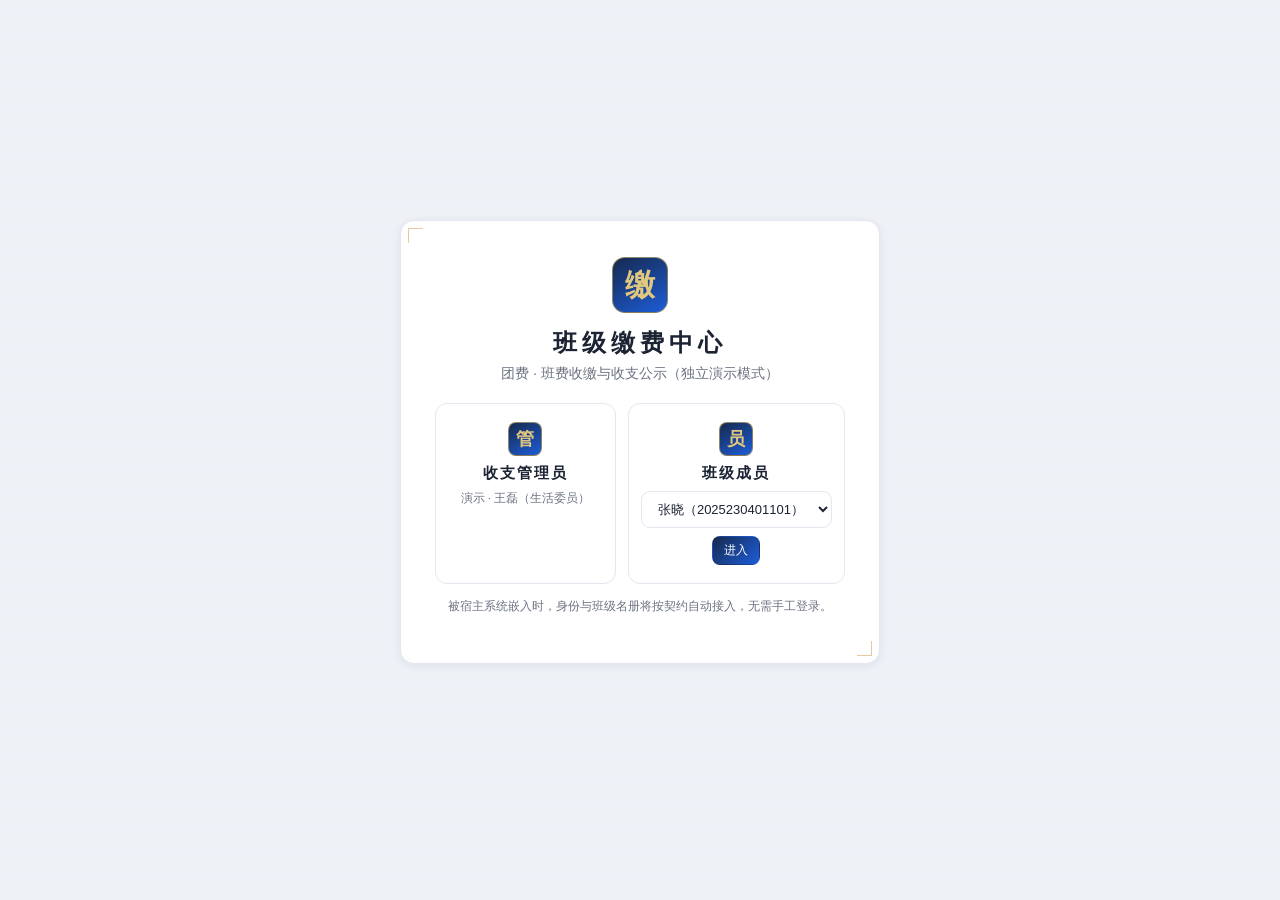
<file: 缴费中心/index.html>
<!doctype html>
<html lang="zh-CN">
<head>
  <meta charset="utf-8">
  <meta name="viewport" content="width=device-width, initial-scale=1">
  <title>班级缴费中心 · 团费与班费收缴</title>
  <link rel="icon" href="图标/应用图标.svg" type="image/svg+xml">
  <link rel="stylesheet" href="pay.css?v=5">
</head>
<body>
  <!-- 唯一挂载点：登录页 / 连接页 / 应用壳都渲染在这里 -->
  <div id="pay-root"></div>

  <!-- 注意：普通 script（非 module），保证双击以 file:// 打开也能运行；
       加载顺序：核心(存储/契约桥) → 网关 → AI → 审计 → 页面层 → 启动 -->
  <script src="js/pay-core.js?v=5"></script>
  <script src="js/pay-gateway.js?v=5"></script>
  <script src="js/pay-ai.js?v=5"></script>
  <script src="js/pay-audit.js?v=5"></script>
  <script src="js/pay-app.js?v=5"></script>
  <script>
    // 启动：契约桥先判断「宿主嵌入 / 独立运行」，再由页面层接管
    PayBridge.boot();
    PayApp.start();
  </script>
</body>
</html>
</file>
<file: 缴费中心/pay.css>
/* =====================================================
 * 班级缴费中心 · 样式（pay.css）
 * -----------------------------------------------------
 * 与宿主「川大·藏青金 + 教务案头」同源的自有设计令牌：
 * 藏青 #1d5dd8 + 金 #c9a24b，衬线标题、印章单字、证书角饰。
 * 组件前缀 pay-，与宿主样式零冲突（嵌入 iframe 内自成体系）。
 * ===================================================== */

:root {
  --pay-primary: #1d5dd8;
  --pay-primary-deep: #16294e;
  --pay-gold: #c9a24b;
  --pay-gold-soft: #e2c87f;
  --pay-bg: #eef1f6;
  --pay-card: #ffffff;
  --pay-text: #1c2333;
  --pay-muted: #6b7280;
  --pay-border: #e3e7ef;
  --pay-danger: #c24545;
  --pay-success: #2e9e5b;
  --pay-warning: #c07f1f;
  --pay-info: #3a7bd5;
  --pay-radius: 14px;
  --pay-shadow: 0 2px 10px rgba(22, 41, 78, 0.07);
  --pay-serif: "SimSun", "Songti SC", "Noto Serif CJK SC", serif;
  --pay-kai: "KaiTi", "STKaiti", "Noto Serif CJK SC", serif;
}

body.pay-dark {
  --pay-bg: #131a2b;
  --pay-card: #1b2337;
  --pay-text: #e8ecf5;
  --pay-muted: #9aa4b8;
  --pay-border: #2c3650;
  --pay-shadow: 0 2px 12px rgba(0, 0, 0, 0.35);
}

* { box-sizing: border-box; margin: 0; padding: 0; }

html, body { height: 100%; }
body {
  font-family: "Microsoft YaHei", "PingFang SC", "Noto Sans CJK SC", sans-serif;
  font-size: 14px;
  color: var(--pay-text);
  background:
    repeating-linear-gradient(0deg, transparent, transparent 23px, rgba(29, 93, 216, 0.025) 24px),
    var(--pay-bg);
  overflow: hidden;
}

/* ---------------- 通用元素 ---------------- */

.pay-btn {
  display: inline-flex; align-items: center; gap: 5px;
  padding: 8px 16px; border-radius: 9px; border: 1px solid var(--pay-border);
  background: var(--pay-card); color: var(--pay-text);
  font-size: 13px; font-family: inherit; cursor: pointer;
  transition: all 0.15s; white-space: nowrap;
}
.pay-btn:hover { border-color: var(--pay-primary); color: var(--pay-primary); }
.pay-btn:disabled { opacity: 0.45; cursor: not-allowed; }
.pay-btn:disabled:hover { border-color: var(--pay-border); color: var(--pay-text); }
.pay-btn-primary {
  background: linear-gradient(135deg, var(--pay-primary-deep), var(--pay-primary));
  color: #fff; border-color: transparent;
}
.pay-btn-primary:hover { color: #fff; filter: brightness(1.12); }
.pay-btn-primary:disabled:hover { filter: none; color: #fff; }
.pay-btn-ghost { background: transparent; }
.pay-btn-danger:hover { border-color: var(--pay-danger); color: var(--pay-danger); }
.pay-btn-sm { padding: 5px 11px; font-size: 12px; border-radius: 8px; }

.pay-input {
  width: 100%; padding: 9px 12px; border-radius: 9px;
  border: 1px solid var(--pay-border); background: var(--pay-card);
  color: var(--pay-text); font-family: inherit; font-size: 13px; outline: none;
  transition: border-color 0.15s;
}
.pay-input:focus { border-color: var(--pay-primary); box-shadow: 0 0 0 3px rgba(29, 93, 216, 0.12); }
.pay-input-auto { width: auto; }
textarea.pay-input { resize: vertical; line-height: 1.7; }
select.pay-input { cursor: pointer; }

.pay-link { color: var(--pay-primary); text-decoration: none; font-size: 13px; }
.pay-link:hover { text-decoration: underline; }
.pay-muted { color: var(--pay-muted); }
.pay-sm { font-size: 12px; }
.pay-danger-text { color: var(--pay-danger); }
.pay-center { justify-content: center; }

/* 印章：藏青底金边单字（与宿主导航印章同语言） */
.pay-seal {
  display: inline-flex; align-items: center; justify-content: center;
  width: 34px; height: 34px; border-radius: 8px; flex: none;
  background: linear-gradient(150deg, var(--pay-primary-deep), var(--pay-primary));
  color: var(--pay-gold-soft); border: 1px solid rgba(201, 162, 75, 0.65);
  font-family: var(--pay-kai); font-size: 18px; font-weight: 700;
}
.pay-seal-lg { width: 56px; height: 56px; font-size: 30px; border-radius: 13px; }

/* 卡片：证书角饰 */
.card {
  background: var(--pay-card); border: 1px solid var(--pay-border);
  border-radius: var(--pay-radius); box-shadow: var(--pay-shadow);
  padding: 18px 20px; margin-bottom: 16px; position: relative;
}
.card::before, .card::after {
  content: ''; position: absolute; width: 14px; height: 14px; pointer-events: none;
  border-color: rgba(201, 162, 75, 0.55); border-style: solid; border-width: 0;
}
.card::before { top: 7px; left: 7px; border-top-width: 1.5px; border-left-width: 1.5px; }
.card::after { bottom: 7px; right: 7px; border-bottom-width: 1.5px; border-right-width: 1.5px; }

.pay-card-head {
  display: flex; align-items: center; justify-content: space-between;
  margin-bottom: 12px; gap: 10px;
}
.pay-card-head b {
  font-family: var(--pay-serif); font-size: 16px; letter-spacing: 1px;
}

/* ---------------- 壳布局 ---------------- */

.pay-app { display: flex; height: 100vh; }

.pay-side {
  width: 216px; flex: none; display: flex; flex-direction: column;
  background: linear-gradient(180deg, var(--pay-primary-deep) 0%, #1b3a7a 100%);
  color: #dfe6f5; padding: 18px 12px;
}
.pay-logo { display: flex; align-items: center; gap: 10px; padding: 2px 6px 16px; border-bottom: 1px solid rgba(201, 162, 75, 0.35); }
.pay-logo b { font-family: var(--pay-serif); font-size: 15px; letter-spacing: 2px; color: #fff; display: block; }
.pay-logo i { font-style: normal; font-size: 11px; color: rgba(226, 200, 127, 0.85); letter-spacing: 1px; }

.pay-nav { flex: 1; margin-top: 12px; display: flex; flex-direction: column; gap: 4px; }
.pay-nav-item {
  display: flex; align-items: center; gap: 10px;
  padding: 9px 10px; border-radius: 9px; text-decoration: none;
  color: #c9d3ea; font-size: 13.5px; transition: all 0.15s;
}
.pay-nav-item:hover { background: rgba(255, 255, 255, 0.08); color: #fff; }
.pay-nav-item.on { background: rgba(201, 162, 75, 0.16); color: #f4e2b0; }
.pay-nav-seal {
  display: inline-flex; align-items: center; justify-content: center;
  width: 26px; height: 26px; border-radius: 6px; flex: none;
  border: 1px solid rgba(201, 162, 75, 0.55);
  font-family: var(--pay-kai); font-size: 14px; color: var(--pay-gold-soft);
}
.pay-nav-item.on .pay-nav-seal { background: var(--pay-gold); color: #16294e; border-color: var(--pay-gold); }

.pay-side-foot { border-top: 1px solid rgba(201, 162, 75, 0.35); padding-top: 12px; display: flex; flex-direction: column; gap: 8px; }
.pay-userchip b { font-size: 13px; color: #fff; display: block; }
.pay-userchip i { font-style: normal; font-size: 11px; color: rgba(201, 162, 75, 0.9); }
.pay-side-foot .pay-btn { align-self: flex-start; border-color: rgba(255, 255, 255, 0.25); color: #c9d3ea; background: transparent; }
.pay-side-foot .pay-btn:hover { border-color: var(--pay-gold); color: var(--pay-gold-soft); }

.pay-main { flex: 1; display: flex; flex-direction: column; min-width: 0; }
.pay-topbar {
  display: flex; align-items: center; justify-content: space-between;
  padding: 14px 26px; border-bottom: 1px solid var(--pay-border);
  background: var(--pay-card);
}
.pay-topbar h1 { font-family: var(--pay-serif); font-size: 19px; letter-spacing: 3px; }
.pay-topbar-right { display: flex; align-items: center; gap: 8px; }
.pay-content { flex: 1; overflow-y: auto; padding: 20px 26px 40px; }

/* ---------------- 徽章与 chip ---------------- */

.pay-badge {
  display: inline-block; padding: 2px 9px; border-radius: 20px;
  font-size: 11.5px; line-height: 1.6; vertical-align: middle;
}
.pay-badge-muted { background: rgba(107, 114, 128, 0.13); color: var(--pay-muted); }
.pay-badge-success { background: rgba(46, 158, 91, 0.14); color: var(--pay-success); }
.pay-badge-warning { background: rgba(192, 127, 31, 0.15); color: var(--pay-warning); }
.pay-badge-info { background: rgba(58, 123, 213, 0.14); color: var(--pay-info); }
.pay-badge-danger { background: rgba(194, 69, 69, 0.13); color: var(--pay-danger); }
.pay-badge-gold { background: rgba(201, 162, 75, 0.18); color: #9a7526; }
body.pay-dark .pay-badge-gold { color: var(--pay-gold-soft); }

.pay-chip {
  display: inline-flex; align-items: center; gap: 4px;
  padding: 3px 10px; border-radius: 7px; font-size: 12px;
  background: var(--pay-card); border: 1px solid var(--pay-border); color: var(--pay-muted);
}
.pay-chip-gold { border-color: rgba(201, 162, 75, 0.6); color: #9a7526; background: rgba(201, 162, 75, 0.1); }
body.pay-dark .pay-chip-gold { color: var(--pay-gold-soft); }
.pay-chip-success { border-color: rgba(46, 158, 91, 0.5); color: var(--pay-success); background: rgba(46, 158, 91, 0.08); }
.pay-chip-warn { border-color: rgba(192, 127, 31, 0.5); color: var(--pay-warning); background: rgba(192, 127, 31, 0.08); }
.pay-chip-host { border-color: rgba(29, 93, 216, 0.5); color: var(--pay-primary); background: rgba(29, 93, 216, 0.07); }

/* ---------------- 统计卡（六色书脊） ---------------- */

.pay-stats { display: grid; grid-template-columns: repeat(auto-fit, minmax(190px, 1fr)); gap: 12px; margin-bottom: 16px; }
.pay-stat {
  background: var(--pay-card); border: 1px solid var(--pay-border);
  border-radius: var(--pay-radius); box-shadow: var(--pay-shadow);
  padding: 14px 16px 12px 20px; position: relative; overflow: hidden;
}
.pay-stat::before { content: ''; position: absolute; left: 0; top: 0; bottom: 0; width: 5px; }
.pay-stat-gold::before { background: linear-gradient(var(--pay-gold-soft), var(--pay-gold)); }
.pay-stat-blue::before { background: linear-gradient(#5a8ff0, var(--pay-primary)); }
.pay-stat-green::before { background: linear-gradient(#5ec98c, var(--pay-success)); }
.pay-stat-purple::before { background: linear-gradient(#9d8cf0, #6a58d6); }
.pay-stat-orange::before { background: linear-gradient(#e8b06a, var(--pay-warning)); }
.pay-stat i { font-style: normal; font-size: 12px; color: var(--pay-muted); }
.pay-stat b { display: block; font-family: var(--pay-serif); font-size: 24px; letter-spacing: 0.5px; margin: 3px 0 2px; }
.pay-stat u { text-decoration: none; font-size: 11px; color: var(--pay-muted); }

/* ---------------- Hero ---------------- */

.pay-hero {
  display: flex; align-items: center; justify-content: space-between; gap: 16px;
  background:
    linear-gradient(120deg, rgba(22, 41, 78, 0.03), rgba(201, 162, 75, 0.06)),
    var(--pay-card);
}
.pay-hero-main { display: flex; align-items: center; gap: 14px; }
.pay-hero h2 { font-family: var(--pay-serif); font-size: 20px; letter-spacing: 1px; margin-bottom: 4px; }
.pay-hero-side { display: flex; gap: 8px; flex-wrap: wrap; justify-content: flex-end; }

/* ---------------- 工具条 / 表格 ---------------- */

.pay-toolbar { display: flex; align-items: center; gap: 10px; flex-wrap: wrap; margin-bottom: 14px; }
.pay-toolbar-gap { flex: 1; }

.pay-table { width: 100%; border-collapse: collapse; }
.pay-table th {
  text-align: left; font-size: 12px; color: var(--pay-muted); font-weight: 600;
  padding: 8px 10px; border-bottom: 1.5px solid var(--pay-border); white-space: nowrap;
}
.pay-table td { padding: 9px 10px; border-bottom: 1px solid var(--pay-border); font-size: 13px; vertical-align: top; }
.pay-table tbody tr:hover { background: rgba(29, 93, 216, 0.035); }
.pay-th-money, .pay-td-money { text-align: right; white-space: nowrap; }
.pay-td-money { font-family: var(--pay-serif); }
.pay-money-in { color: var(--pay-success); }
.pay-money-out { color: var(--pay-danger); }
.pay-th-ops, .pay-td-ops { text-align: right; white-space: nowrap; }
.pay-td-ops .pay-btn { margin-left: 6px; }
.pay-td-time { white-space: nowrap; color: var(--pay-muted); font-size: 12px; }

.pay-empty { text-align: center; padding: 34px 10px; color: var(--pay-muted); }
.pay-empty b {
  display: block; width: 46px; height: 46px; line-height: 44px; margin: 0 auto 10px;
  border: 1.5px solid rgba(201, 162, 75, 0.55); border-radius: 9px;
  font-family: var(--pay-kai); font-size: 22px; color: rgba(154, 117, 38, 0.75);
}
body.pay-dark .pay-empty b { color: var(--pay-gold-soft); }

/* ---------------- 进度条 / 费项卡 ---------------- */

.pay-bar {
  height: 8px; border-radius: 6px; background: rgba(29, 93, 216, 0.1);
  overflow: hidden; margin: 8px 0 6px;
}
.pay-bar i {
  display: block; height: 100%; border-radius: 6px;
  background: linear-gradient(90deg, var(--pay-primary), #5a8ff0);
  transition: width 0.5s;
}

.pay-progress-row { padding: 10px 2px; border-bottom: 1px dashed var(--pay-border); }
.pay-progress-row:last-child { border-bottom: none; }
.pay-progress-head { display: flex; align-items: center; gap: 8px; flex-wrap: wrap; }
.pay-progress-head b { font-size: 14px; }
.pay-progress-money { margin-left: auto; font-family: var(--pay-serif); color: var(--pay-primary); font-size: 14px; }
.pay-progress-foot { margin-top: 2px; }

.pay-fee-card { border: 1px solid var(--pay-border); border-radius: 12px; padding: 14px 16px; margin-bottom: 12px; background: var(--pay-card); }
.pay-fee-head { display: flex; align-items: center; justify-content: space-between; gap: 10px; flex-wrap: wrap; }
.pay-fee-head b { font-size: 15px; margin-right: 6px; }
.pay-fee-amount { font-family: var(--pay-serif); font-size: 13px; color: var(--pay-muted); }
.pay-fee-amount b { color: var(--pay-primary); font-size: 22px; }
.pay-fee-meta { margin: 6px 0 2px; }
.pay-fee-foot { display: flex; align-items: center; justify-content: space-between; gap: 10px; flex-wrap: wrap; margin-top: 4px; }
.pay-fee-ops { display: flex; gap: 6px; flex-wrap: wrap; }

/* ---------------- 表单 ---------------- */

.pay-form-row { display: flex; gap: 12px; margin-bottom: 12px; align-items: flex-start; }
.pay-form-row > label { width: 96px; flex: none; font-size: 13px; color: var(--pay-muted); padding-top: 9px; }
.pay-form-row > div { flex: 1; min-width: 0; }
.pay-radio, .pay-check { display: flex; align-items: center; gap: 6px; font-size: 13px; margin: 4px 0; cursor: pointer; }
.pay-pick-grid { display: grid; grid-template-columns: repeat(auto-fill, minmax(120px, 1fr)); gap: 2px 10px; border: 1px dashed var(--pay-border); border-radius: 9px; padding: 8px 12px; margin-top: 6px; max-height: 180px; overflow-y: auto; }
.pay-confirm-msg { line-height: 1.9; padding: 6px 2px 2px; }
.pay-modal-note { margin-top: 10px; }

/* ---------------- 弹窗 ---------------- */

.pay-mask {
  position: fixed; inset: 0; z-index: 1000;
  background: rgba(13, 22, 44, 0.55); backdrop-filter: blur(2px);
  display: flex; align-items: center; justify-content: center;
  opacity: 0; transition: opacity 0.2s; padding: 24px;
}
.pay-mask.on { opacity: 1; }
.pay-modal {
  background: var(--pay-card); border-radius: var(--pay-radius);
  width: 460px; max-width: 94vw; max-height: 88vh; display: flex; flex-direction: column;
  box-shadow: 0 18px 50px rgba(13, 22, 44, 0.35);
  transform: translateY(14px); transition: transform 0.2s;
  border-top: 3px solid var(--pay-gold);
}
.pay-mask.on .pay-modal { transform: translateY(0); }
.pay-modal-wide { width: 720px; }
.pay-modal-header {
  display: flex; align-items: center; justify-content: space-between;
  padding: 14px 18px; border-bottom: 1px solid var(--pay-border);
}
.pay-modal-header b { font-family: var(--pay-serif); font-size: 16px; letter-spacing: 1px; }
.pay-modal-x {
  border: none; background: none; font-size: 15px; cursor: pointer;
  color: var(--pay-muted); padding: 2px 6px; border-radius: 6px;
}
.pay-modal-x:hover { color: var(--pay-danger); background: rgba(194, 69, 69, 0.08); }
.pay-modal-body { padding: 16px 18px; overflow-y: auto; }
.pay-modal-footer { padding: 12px 18px 16px; border-top: 1px solid var(--pay-border); display: flex; justify-content: flex-end; gap: 10px; }

/* ---------------- Toast ---------------- */

.pay-toast-container {
  position: fixed; top: 18px; left: 50%; transform: translateX(-50%);
  z-index: 2000; display: flex; flex-direction: column; gap: 8px; align-items: center;
  pointer-events: none;
}
.pay-toast {
  display: flex; align-items: center; gap: 8px;
  background: var(--pay-card); color: var(--pay-text);
  border: 1px solid var(--pay-border); border-left: 3px solid var(--pay-info);
  border-radius: 10px; box-shadow: 0 8px 26px rgba(13, 22, 44, 0.22);
  padding: 10px 16px; font-size: 13px; max-width: 480px;
  opacity: 0; transform: translateY(-8px); transition: all 0.25s;
}
.pay-toast.on { opacity: 1; transform: translateY(0); }
.pay-toast-success { border-left-color: var(--pay-success); }
.pay-toast-error { border-left-color: var(--pay-danger); }
.pay-toast-warning { border-left-color: var(--pay-warning); }
.pay-toast-icon {
  font-style: normal; width: 18px; height: 18px; line-height: 16px; flex: none;
  border-radius: 50%; text-align: center; font-size: 12px; font-weight: 700;
  color: #fff; background: var(--pay-info);
}
.pay-toast-success .pay-toast-icon { background: var(--pay-success); }
.pay-toast-error .pay-toast-icon { background: var(--pay-danger); }
.pay-toast-warning .pay-toast-icon { background: var(--pay-warning); }

/* ---------------- 登录 / 连接页 ---------------- */

.pay-login-wrap {
  height: 100vh; display: flex; align-items: center; justify-content: center;
  padding: 20px;
}
.pay-login { width: 480px; max-width: 94vw; text-align: center; padding: 36px 34px 28px; }
.pay-login h1 { font-family: var(--pay-serif); font-size: 24px; letter-spacing: 5px; margin: 14px 0 6px; }
.pay-login > .pay-muted { margin-bottom: 20px; }
.pay-personas { display: grid; grid-template-columns: 1fr 1.2fr; gap: 12px; margin: 18px 0 14px; }
.pay-persona {
  border: 1px solid var(--pay-border); border-radius: 12px; background: var(--pay-card);
  padding: 18px 12px; cursor: pointer; display: flex; flex-direction: column;
  align-items: center; gap: 8px; transition: all 0.15s; font-family: inherit; color: var(--pay-text);
}
.pay-persona:hover { border-color: var(--pay-gold); box-shadow: 0 6px 18px rgba(201, 162, 75, 0.18); transform: translateY(-2px); }
.pay-persona b { font-size: 15px; font-family: var(--pay-serif); letter-spacing: 2px; }
.pay-persona i { font-style: normal; font-size: 11.5px; color: var(--pay-muted); }
.pay-persona-student { cursor: default; }
.pay-persona-student:hover { transform: none; }
.pay-login .pay-sm { margin-top: 8px; }

/* ---------------- 收银台 ---------------- */

.pay-cashier-mask { z-index: 1200; }
.pay-cashier {
  width: 400px; max-width: 94vw; max-height: 92vh; overflow-y: auto;
  background: var(--pay-card); border-radius: 16px; overflow: hidden;
  box-shadow: 0 24px 70px rgba(13, 22, 44, 0.5);
  transform: translateY(14px); transition: transform 0.2s;
}
.pay-mask.on .pay-cashier { transform: translateY(0); }
.pay-cashier-head {
  display: flex; align-items: center; gap: 10px;
  background: linear-gradient(120deg, #0e42d2, #1677ff);
  color: #fff; padding: 13px 16px;
}
.pay-cashier-head b { font-size: 15px; letter-spacing: 1px; flex: 1; }
.pay-cashier-demo {
  font-size: 11px; padding: 2px 8px; border-radius: 20px;
  border: 1px solid rgba(255, 255, 255, 0.55); color: rgba(255, 255, 255, 0.92);
}
.pay-cashier-head .pay-modal-x { color: rgba(255, 255, 255, 0.85); }
.pay-cashier-head .pay-modal-x:hover { color: #fff; background: rgba(255, 255, 255, 0.15); }
.pay-cashier-body { padding: 18px 22px 22px; }

.pay-cashier-amount { text-align: center; margin-bottom: 14px; }
.pay-cashier-amount i { font-style: normal; display: block; font-size: 12px; color: var(--pay-muted); margin-bottom: 2px; }
.pay-cashier-amount b { font-family: var(--pay-serif); font-size: 34px; color: var(--pay-text); letter-spacing: 1px; }

.pay-cashier-info { border: 1px solid var(--pay-border); border-radius: 10px; padding: 10px 14px; margin-bottom: 14px; }
.pay-cashier-info > div { display: flex; gap: 10px; padding: 3px 0; font-size: 12.5px; }
.pay-cashier-info span { width: 60px; flex: none; color: var(--pay-muted); }
.pay-cashier-info u { text-decoration: none; word-break: break-all; }

.pay-cashier-qrwrap { text-align: center; margin-bottom: 12px; }
.pay-cashier-qrwrap canvas {
  border: 1px solid var(--pay-border); border-radius: 10px; padding: 6px; background: #fff;
}
.pay-cashier-count b { color: var(--pay-danger); font-family: var(--pay-serif); }
.pay-cashier-count { margin-top: 4px; }

.pay-btn-row { display: flex; gap: 10px; flex-wrap: wrap; align-items: center; margin-top: 10px; }

.pay-cashier-done { text-align: center; padding: 12px 0 4px; }
.pay-done-icon {
  display: inline-flex; align-items: center; justify-content: center;
  width: 58px; height: 58px; border-radius: 50%;
  font-size: 30px; font-weight: 700; color: #fff; margin-bottom: 10px;
}
.pay-done-ok { background: linear-gradient(150deg, #35b96f, var(--pay-success)); box-shadow: 0 8px 24px rgba(46, 158, 91, 0.35); }
.pay-done-warn { background: linear-gradient(150deg, #e8b06a, var(--pay-warning)); box-shadow: 0 8px 24px rgba(192, 127, 31, 0.35); }
.pay-cashier-done h3 { font-family: var(--pay-serif); font-size: 19px; letter-spacing: 3px; }
.pay-cashier-done-amount { font-family: var(--pay-serif); font-size: 26px; color: var(--pay-success); margin: 6px 0; }
.pay-cashier-verify { margin-top: 10px; }

/* ---------------- 凭证（票据） ---------------- */

.pay-receipt {
  border: 1.5px solid rgba(201, 162, 75, 0.65); border-radius: 12px;
  padding: 18px 20px; position: relative; background:
    linear-gradient(120deg, rgba(201, 162, 75, 0.05), transparent 40%), var(--pay-card);
}
.pay-receipt-head { text-align: center; border-bottom: 1px dashed rgba(201, 162, 75, 0.6); padding-bottom: 10px; margin-bottom: 10px; }
.pay-receipt-head b { display: block; font-family: var(--pay-serif); font-size: 17px; letter-spacing: 4px; margin-top: 6px; }
.pay-receipt-head i { font-style: normal; font-size: 11px; color: var(--pay-muted); letter-spacing: 1px; }
.pay-receipt-row { display: flex; gap: 12px; padding: 4.5px 0; font-size: 13px; }
.pay-receipt-row span { width: 70px; flex: none; color: var(--pay-muted); }
.pay-receipt-row u { text-decoration: none; word-break: break-all; }
.pay-receipt-amount { font-family: var(--pay-serif); font-size: 19px; color: var(--pay-primary); }
.pay-receipt-stamp {
  position: absolute; right: 26px; top: 40%;
  border: 2.5px solid rgba(194, 69, 69, 0.75); color: rgba(194, 69, 69, 0.8);
  font-family: var(--pay-kai); font-size: 21px; letter-spacing: 6px;
  padding: 4px 12px 4px 18px; border-radius: 6px; transform: rotate(-12deg);
}

.pay-rc-list { display: flex; flex-direction: column; gap: 10px; }
.pay-rc-card {
  display: flex; align-items: center; gap: 12px;
  border: 1px solid var(--pay-border); border-radius: 11px; padding: 12px 16px;
}
.pay-rc-main { flex: 1; min-width: 0; }
.pay-rc-main b { font-size: 14px; display: block; margin-bottom: 2px; }
.pay-rc-amount { font-family: var(--pay-serif); font-size: 19px; color: var(--pay-primary); }

/* ---------------- 催缴 / 公示 ---------------- */

.pay-urge-names { display: flex; flex-wrap: wrap; gap: 6px; margin-bottom: 12px; max-height: 130px; overflow-y: auto; }
.pay-notice-text { font-family: var(--pay-serif); font-size: 14px; line-height: 2; letter-spacing: 0.5px; }

/* 智能审计：证据清单（虚线左界的可核查明细） */
.pay-audit-evidence {
  border-left: 3px solid rgba(201, 162, 75, 0.55);
  background: rgba(29, 93, 216, 0.04);
  border-radius: 0 8px 8px 0;
  padding: 8px 12px; margin: 8px 0 2px;
  font-size: 12.5px; line-height: 1.9; color: var(--pay-text);
}

.pay-due-list { display: flex; flex-direction: column; gap: 10px; margin-bottom: 16px; }
.pay-due-card { display: flex; align-items: center; justify-content: space-between; gap: 14px; margin-bottom: 0; }
.pay-due-left b { font-size: 15px; margin-right: 8px; }
.pay-due-left .pay-muted { margin-top: 4px; }

::-webkit-scrollbar { width: 9px; height: 9px; }
::-webkit-scrollbar-thumb { background: rgba(29, 93, 216, 0.25); border-radius: 6px; }
::-webkit-scrollbar-thumb:hover { background: rgba(29, 93, 216, 0.45); }
::-webkit-scrollbar-track { background: transparent; }
</file>
